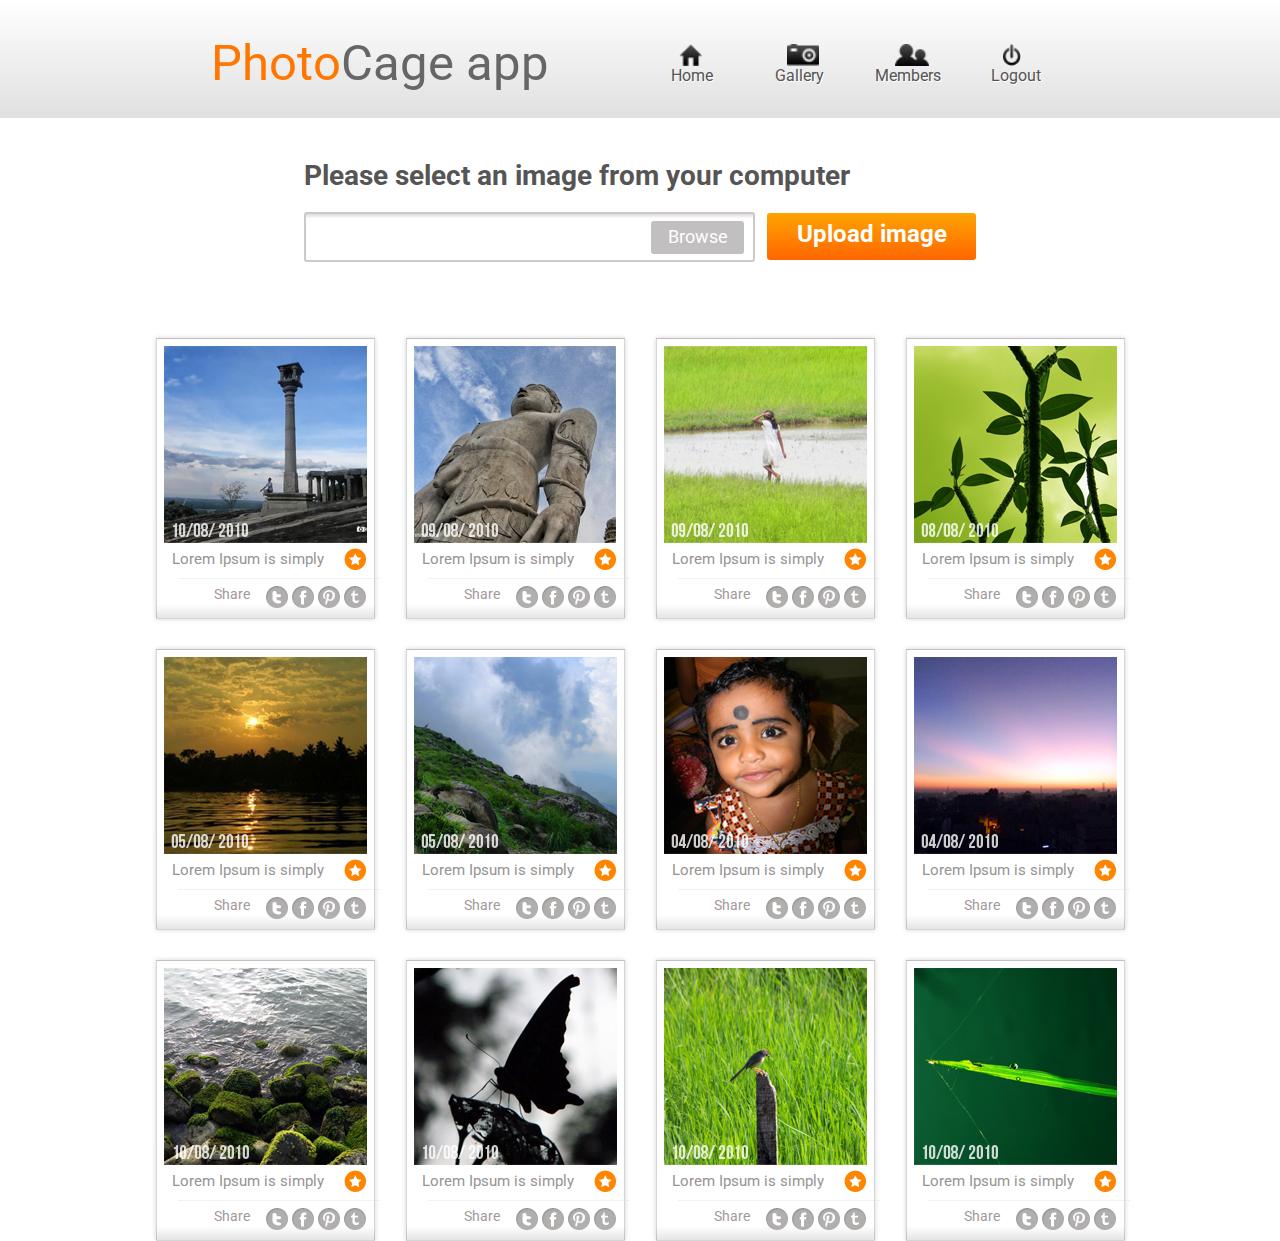
<file: Adaptiv/Adaptiv.html>
<!DOCTYPE html>
	<html>
		<head>
			<meta charset="UTF-8">
			<meta name="viewport" content="width=device-width, initial-scale=1">
			<link href="style.css" rel="stylesheet"	type="text/css">
			<link href="https://fonts.googleapis.com/css?family=Roboto&display=swap" rel="stylesheet">
			<title>Adaptive</title>
		</head>

		<body>
			<header class="header">
				<div class="container">
					<div class="header-content">
						<p class="header__p"><span class="header__s">Photo</span>Cage app</p>
						<nav class="nav">
							<ul class="nav-menu">
								<li class="nav-menu__item">
									<img class="nav-menu__img" src="img/Home.png">
									<a class="nav-menu__link" href="#">Home</a>
								</li>
								<li class="nav-menu__item">
									<img class="nav-menu__img" src="img/Gal.png">
									<a class="nav-menu__link" href="#">Gallery</a>
								</li>
								<li class="nav-menu__item">
									<img class="nav-menu__img" src="img/Members.png">
									<a class="nav-menu__link" href="#">Members</a>
								</li>
								<li class="nav-menu__item">
									<img class="nav-menu__img" src="img/Logout.png">
									<a class="nav-menu__link" href="#">Logout</a>
								</li>
							</ul>
						</nav>
					</div>
				</div>
			</header>

			<main>
				<div class="container">
					<div class="upload">
						<h1 class="upload__hl">Please select an image from your computer</h1>
						<div class="upload-block">
							<div class="upload-block-brows">
								<label for="dodik"><div class="upload-block-brows-button">Browse</div></label>
								<input id="dodik" class="upload-block-brows__input" type="file">
							</div>
							<div class="upload-block-uplbut">Upload image</div>
						</div>
					</div>

					<div class="img-block">

						<div class="img-block-all">

							<div class="img-block-row1">

								<div class="img-block-content">
									<div class="img-block-content-item">
										<img src="img/img1.png">
									</div>
									<div class="img-block-content-txt1">Lorem Ipsum is simply<img class="txt1-img" src="img/star.png"></div>
									<div class="img-block-content-txt2">Share
										<a class="txt2-a" href="#"><img class="txt2-img" src="img/tel.png" title="share in telegram"></a>
										<a class="txt2-a" href="#"><img class="txt2-img" src="img/fac.png" title="share in facebook"></a>
										<a class="txt2-a" href="#"><img class="txt2-img" src="img/pen.png" title="share in patric"></a>
										<a class="txt2-a" href="#"><img class="txt2-img" src="img/teg.png" title="share in twitter"></a>
									</div>
								</div>
								<div class="img-block-content">
									<div class="img-block-content-item">
										<img src="img/img2.png">
									</div>
									<div class="img-block-content-txt1">Lorem Ipsum is simply<img class="txt1-img" src="img/star.png"></div>
									<div class="img-block-content-txt2">Share
										<a class="txt2-a" href="#"><img class="txt2-img" src="img/tel.png" title="share in telegram"></a>
										<a class="txt2-a" href="#"><img class="txt2-img" src="img/fac.png" title="share in facebook"></a>
										<a class="txt2-a" href="#"><img class="txt2-img" src="img/pen.png" title="share in patric"></a>
										<a class="txt2-a" href="#"><img class="txt2-img" src="img/teg.png" title="share in twitter"></a>
									</div>
								</div>

							</div>

							<div class="img-block-row2">			

								<div class="img-block-content">
										<div class="img-block-content-item">
											<img src="img/img3.png">
										</div>
										<div class="img-block-content-txt1">Lorem Ipsum is simply<img class="txt1-img" src="img/star.png"></div>
										<div class="img-block-content-txt2">Share
											<a class="txt2-a" href="#"><img class="txt2-img" src="img/tel.png" title="share in telegram"></a>
											<a class="txt2-a" href="#"><img class="txt2-img" src="img/fac.png" title="share in facebook"></a>
											<a class="txt2-a" href="#"><img class="txt2-img" src="img/pen.png" title="share in patric"></a>
											<a class="txt2-a" href="#"><img class="txt2-img" src="img/teg.png" title="share in twitter"></a>
										</div>
									</div>
									<div class="img-block-content">
										<div class="img-block-content-item">
											<img src="img/img4.png">
										</div>
										<div class="img-block-content-txt1">Lorem Ipsum is simply<img class="txt1-img" src="img/star.png"></div>
										<div class="img-block-content-txt2">Share
											<a class="txt2-a" href="#"><img class="txt2-img" src="img/tel.png" title="share in telegram"></a>
											<a class="txt2-a" href="#"><img class="txt2-img" src="img/fac.png" title="share in facebook"></a>
											<a class="txt2-a" href="#"><img class="txt2-img" src="img/pen.png" title="share in patric"></a>
											<a class="txt2-a" href="#"><img class="txt2-img" src="img/teg.png" title="share in twitter"></a>
										</div>
									</div>

								</div>

							</div>

							<div class="img-block-all">

							<div class="img-block-row1">

								<div class="img-block-content">
									<div class="img-block-content-item">
										<img src="img/img5.png">
									</div>
									<div class="img-block-content-txt1">Lorem Ipsum is simply<img class="txt1-img" src="img/star.png"></div>
									<div class="img-block-content-txt2">Share
										<a class="txt2-a" href="#"><img class="txt2-img" src="img/tel.png" title="share in telegram"></a>
										<a class="txt2-a" href="#"><img class="txt2-img" src="img/fac.png" title="share in facebook"></a>
										<a class="txt2-a" href="#"><img class="txt2-img" src="img/pen.png" title="share in patric"></a>
										<a class="txt2-a" href="#"><img class="txt2-img" src="img/teg.png" title="share in twitter"></a>
									</div>
								</div>
								<div class="img-block-content">
									<div class="img-block-content-item">
										<img src="img/img6.png">
									</div>
									<div class="img-block-content-txt1">Lorem Ipsum is simply<img class="txt1-img" src="img/star.png"></div>
									<div class="img-block-content-txt2">Share
										<a class="txt2-a" href="#"><img class="txt2-img" src="img/tel.png" title="share in telegram"></a>
										<a class="txt2-a" href="#"><img class="txt2-img" src="img/fac.png" title="share in facebook"></a>
										<a class="txt2-a" href="#"><img class="txt2-img" src="img/pen.png" title="share in patric"></a>
										<a class="txt2-a" href="#"><img class="txt2-img" src="img/teg.png" title="share in twitter"></a>
									</div>
								</div>

							</div>

							<div class="img-block-row2">			

								<div class="img-block-content">
										<div class="img-block-content-item">
											<img src="img/img7.png">
										</div>
										<div class="img-block-content-txt1">Lorem Ipsum is simply<img class="txt1-img" src="img/star.png"></div>
										<div class="img-block-content-txt2">Share
											<a class="txt2-a" href="#"><img class="txt2-img" src="img/tel.png" title="share in telegram"></a>
											<a class="txt2-a" href="#"><img class="txt2-img" src="img/fac.png" title="share in facebook"></a>
											<a class="txt2-a" href="#"><img class="txt2-img" src="img/pen.png" title="share in patric"></a>
											<a class="txt2-a" href="#"><img class="txt2-img" src="img/teg.png" title="share in twitter"></a>
										</div>
									</div>
									<div class="img-block-content">
										<div class="img-block-content-item">
											<img src="img/img8.png">
										</div>
										<div class="img-block-content-txt1">Lorem Ipsum is simply<img class="txt1-img" src="img/star.png"></div>
										<div class="img-block-content-txt2">Share
											<a class="txt2-a" href="#"><img class="txt2-img" src="img/tel.png" title="share in telegram"></a>
											<a class="txt2-a" href="#"><img class="txt2-img" src="img/fac.png" title="share in facebook"></a>
											<a class="txt2-a" href="#"><img class="txt2-img" src="img/pen.png" title="share in patric"></a>
											<a class="txt2-a" href="#"><img class="txt2-img" src="img/teg.png" title="share in twitter"></a>
										</div>
									</div>

								</div>

							</div>

							<div class="img-block-all">

							<div class="img-block-row1">

								<div class="img-block-content">
									<div class="img-block-content-item">
										<img src="img/img9.png">
									</div>
									<div class="img-block-content-txt1">Lorem Ipsum is simply<img class="txt1-img" src="img/star.png"></div>
									<div class="img-block-content-txt2">Share
										<a class="txt2-a" href="#"><img class="txt2-img" src="img/tel.png" title="share in telegram"></a>
										<a class="txt2-a" href="#"><img class="txt2-img" src="img/fac.png" title="share in facebook"></a>
										<a class="txt2-a" href="#"><img class="txt2-img" src="img/pen.png" title="share in patric"></a>
										<a class="txt2-a" href="#"><img class="txt2-img" src="img/teg.png" title="share in twitter"></a>
									</div>
								</div>
								<div class="img-block-content">
									<div class="img-block-content-item">
										<img src="img/img10.png">
									</div>
									<div class="img-block-content-txt1">Lorem Ipsum is simply<img class="txt1-img" src="img/star.png"></div>
									<div class="img-block-content-txt2">Share
										<a class="txt2-a" href="#"><img class="txt2-img" src="img/tel.png" title="share in telegram"></a>
										<a class="txt2-a" href="#"><img class="txt2-img" src="img/fac.png" title="share in facebook"></a>
										<a class="txt2-a" href="#"><img class="txt2-img" src="img/pen.png" title="share in patric"></a>
										<a class="txt2-a" href="#"><img class="txt2-img" src="img/teg.png" title="share in twitter"></a>
									</div>
								</div>

							</div>

							<div class="img-block-row2">			

								<div class="img-block-content">
										<div class="img-block-content-item">
											<img src="img/img11.png">
										</div>
										<div class="img-block-content-txt1">Lorem Ipsum is simply<img class="txt1-img" src="img/star.png"></div>
										<div class="img-block-content-txt2">Share
											<a class="txt2-a" href="#"><img class="txt2-img" src="img/tel.png" title="share in telegram"></a>
											<a class="txt2-a" href="#"><img class="txt2-img" src="img/fac.png" title="share in facebook"></a>
											<a class="txt2-a" href="#"><img class="txt2-img" src="img/pen.png" title="share in patric"></a>
											<a class="txt2-a" href="#"><img class="txt2-img" src="img/teg.png" title="share in twitter"></a>
										</div>
									</div>
									<div class="img-block-content">
										<div class="img-block-content-item">
											<img src="img/img12.png">
										</div>
										<div class="img-block-content-txt1">Lorem Ipsum is simply<img class="txt1-img" src="img/star.png"></div>
										<div class="img-block-content-txt2">Share
											<a class="txt2-a" href="#"><img class="txt2-img" src="img/tel.png" title="share in telegram"></a>
											<a class="txt2-a" href="#"><img class="txt2-img" src="img/fac.png" title="share in facebook"></a>
											<a class="txt2-a" href="#"><img class="txt2-img" src="img/pen.png" title="share in patric"></a>
											<a class="txt2-a" href="#"><img class="txt2-img" src="img/teg.png" title="share in twitter"></a>
										</div>
									</div>

								</div>

							</div>
						</div>


						</div>	
			</main>
		</body>
	</html>
</file>
<file: Adaptiv/style.css>
*{
	margin: 0px;
	padding: 0px;
}

html{
	font-family: Roboto;
}

.container{
	max-width: 1000px;
	margin: 0 auto;
	padding-right: 15px;
	padding-left: 15px;
}

.header-content{
	display: flex;
	justify-content: space-around;
	align-items: center;
}

.header{
	height: 118px;
	background-image: linear-gradient(to top, #e0e0e0 0%, #ffffff 100%);
	margin: 0 auto;
	background-position: center;
    background-size: cover;
}

.header__p{
	width: 286px;
	height: 48px;
	color: #676666;
	font-size: 49px;
	font-weight: 400;
	white-space: nowrap;
	text-align: center;
}

.header__s{
	color: #ff7700;
}

.nav-menu{
	width: 432px;
	height: 117px;
	display: flex;
}

.nav-menu__item{
	width: 108px;
	height: 117px;
	text-align: center;
	text-shadow: 1px 1px 0 #ffffff;
	color: #545454;
	font-size: 16px;
	font-weight: 400;
	position: relative;
	list-style: none;
}

.nav-menu__item:hover{
	background-image: linear-gradient(to top, #c9c0c0 0%, #ffffff 100%);
}

.nav-menu__item:hover:after{
	position: absolute;
	height: 5px;
	width: 108px;
	content: "";
	background-color: orange;
	bottom: 0px;
	left: 0px;
}

.nav-menu__img{
	margin-left: 41px;
	margin-top: 44px;
	display: block;
	height: 22px;
}

.nav-menu__link{
	outline: none;
	text-decoration: none;
	color: #545454;
	text-align: center;
}

.upload__hl{
	width: 672px;
	height: 26px;
	color: #565555;
	font-size: 28px;
	font-weight: 700;
	margin: 0 auto;
	margin-top: 41px;
}

.upload-block{
	max-width: 672px;
	height: 48px;
	display: flex;
	justify-content: space-between; 
	margin: 0 auto;
}

.upload-block-brows{
	width: 447px;
	height: 46px;
	border: 2px solid #cacaca;
	background-image: linear-gradient(to top, #ffffff 0%, #ffffff 85%, #ffffff 90%, #e2dada 100%);
	position: relative;
	margin-top: 27px;
	border-radius: 3px;
}

.upload-block-brows__input{
	display: none;

}

.upload-block-brows-button{
	position: absolute;
	width: 93px;
	height: 28px;
	background-color: rgba(150, 146, 146, .59);
	text-align: center;
	color: #ffffff;
	font-size: 18px;
	font-weight: 400;
	padding-top: 5px;
	right: 9px;
	top: 7px;
	border-radius: 3px;
	cursor: pointer;
}

.upload-block-uplbut{
	width: 209px;
	height: 40px;
	background-image: linear-gradient(to top, #ff6600 0%, #ffa400 100%);
	color: #ffffff;
	font-size: 24px;
	font-weight: 700;
	border-radius: 3px;
	margin-top: 28px;
	text-align: center;
	padding-top: 7px;
	cursor: pointer;
	transition: .2s;
}

.upload-block-uplbut:hover{
	transform: scale(1.1);
}

.img-block{
	margin-top: 105px;
	height: auto;
}

.img-block-all{
	display: flex;
	justify-content: space-around;
	margin-top: 30px;
}

.img-block-row1, .img-block-row2{
	display: flex;
	justify-content: space-around;
	width: 100%;
}

.img-block-content{
	width: 217px;
	height: 279px;
	box-shadow: 0 0 5px rgba(0, 0, 0, 0.17);
	border: 1px solid rgba(0, 0, 0, 0.16);
	background-image: linear-gradient(to top, rgba(0, 0, 0, 0.1) 0%, rgba(253, 254, 255, 0.1) 5%, rgba(255, 255, 255, 0.1) 100%);
	align-items: center;
}

.img-block-content-item{
	width: 203px;
	height: 197px;
	padding: 7px;
}

.img-block-content-txt1{
	width: 149px;
	height: 14px;
	color: #979393;
	font-size: 15px;
	font-weight: 400;
	white-space: nowrap;
	position: relative;
	margin-left: 15px;
	display: flex;
	justify-content: space-between;
}

.img-block-content-txt1:after{
	position: absolute;
	content: "";
	background-color: #E0DFDF;
	width: 202px;
	height: 1px;
	opacity: 0.4;
	left: 6px;
	bottom: -15px;
}

.txt1-img{
	display: block;
	width: 22px;
	height: 22px;
	margin-left: 20px;
	margin-top: -2px;
}

.img-block-content-txt2{
	width: 37px;
	height: 10px;
	color: #9f9898;
	font-size: 14px;
	font-weight: 400;
	margin-top: 22px;
	margin-left: 57px;
	display: flex;
	justify-content: space-between;
}

.txt2-img{
	display: block;
	width: 22px;
	height: 22px;
	margin-left: 4px;
}

.txt2-a{
	text-decoration: none;
	outline: none;
}

.txt2-a:first-child{
	margin-left: 12px;
}

.main-footer{
	width: 387px;
	height: 15px;
	color: #8b8a8a;
	font-size: 17px;
	font-weight: 400;
	margin-left: 586px;
	margin-top: 63px;
}

@media (max-width: 1005px){
	.img-block-all {
		display: block; 
	}
	.img-block-row1, .img-block-row2{
		width: 480px;
    margin: auto;
	}

	.img-block-row2{
		margin-top: 30px;
	}
}

@media (max-width: 860px){
	.header{
		height: auto;
	}
	.header-content{
		display: block;
	}
	.header__p{
		margin: auto;
		margin-top: 5px;
		width: 330px;
	}
	.nav-menu{
		margin: auto;
		margin-top: 20px;
	}
}

@media (max-width: 705px){

	.upload-block{
		display: block;
	}
	.upload__hl{
		width: 461px;
		text-align: center;
	}
	.upload-block-brows{
		margin: auto;
		margin-top: 35px;
	}
	.upload-block-uplbut{
		margin: auto;
		margin-top: 20px;
	}
	.upload__hl{
		font-size: 24px;
	}
	.img-block-row1, .img-block-row2{
		width: 480px;
	}
}

@media (max-width: 505px){

	.img-block-all {
		display: block;
	}
	.img-block-content{
		margin-top: 30px;
	}
	.img-block-row1, .img-block-row2{
		margin: 0 auto;
		margin-top: 30px;
		display: block;
		width: 218px;
	}
	.upload__hl{
		font-size: 22px;
		width: 400px;
		text-align: center;
	}
	.upload-block-brows{
		width: 350px;
	}
}

@media (max-width: 450px){
	.upload__hl{
		font-size: 22px;
    width: 300px;
    text-align: center;
	}
	.upload-block-brows{
		margin-top: 35px;
		width: 300px;
	}
	.nav-menu{
	  margin: auto;
    width: 350px;
    margin-top: 20px;
	}
	.nav-menu__img{
		margin: auto;
		margin-top: 44px;
	}
	.nav-menu__item:hover:after{
		position: absolute;
		height: 5px;
		width: 87px;
		content: "";
		background-color: orange;
		bottom: 0px;
		left: 0px;
	}
}

@media (max-width: 380px){
	.header__p{
		font-size: 40px;
    width: 280px;
	}
	.nav-menu{
	  margin: auto;
    width: 280px;
    margin-top: 20px;
	}
	.nav-menu__item{
		font-size: 14px;
	}
	.nav-menu__item:hover:after{
		position: absolute;
		height: 5px;
		width: 70px;
		content: "";
		background-color: orange;
		bottom: 0px;
		left: 0px;
	}
	.upload-block-brows{
		margin-top: 35px;
		width: 280px;
	}
	.upload__hl{
		font-size: 22px;
		width: 280px;
		text-align: center;
	}
}
</file>
